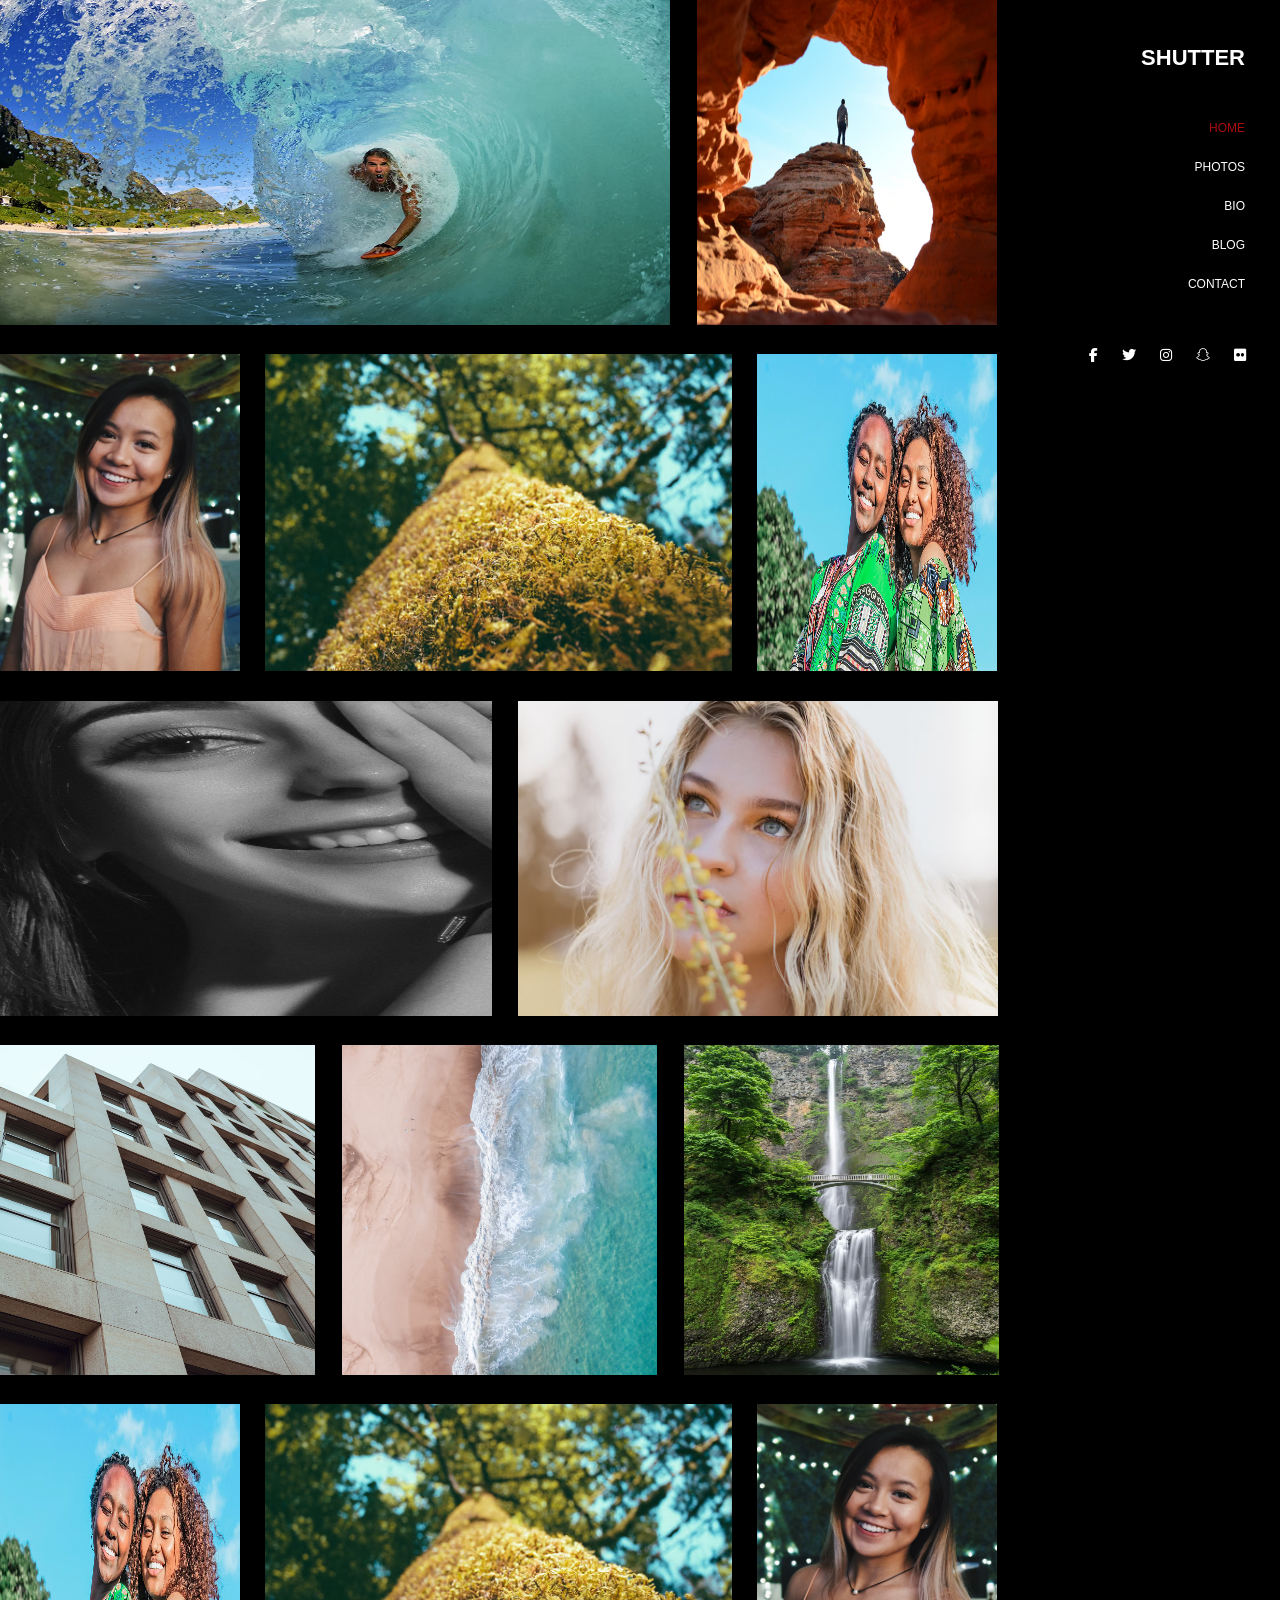
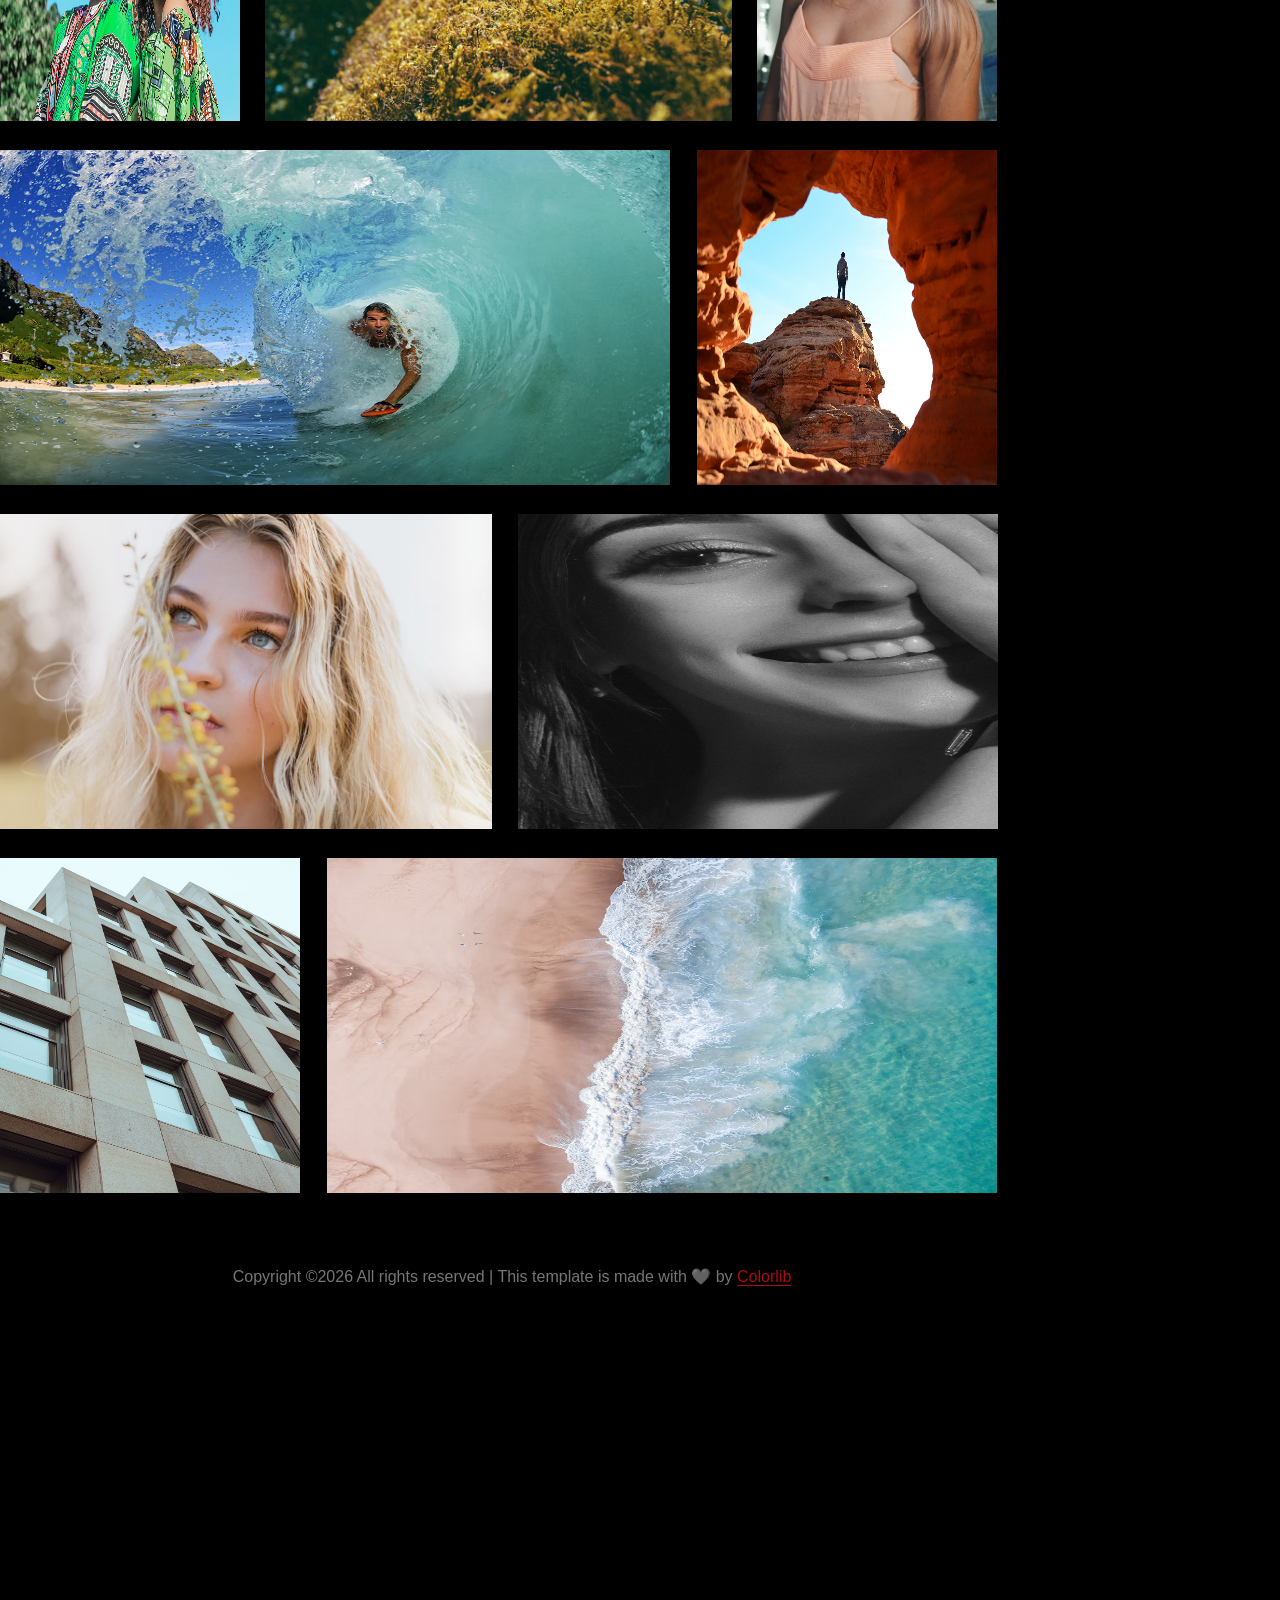
<file: index.html>
<!DOCTYPE html>
<html lang="en">
<head>
    <meta charset="UTF-8">
    <meta name="viewport" content="width=device-width, initial-scale=1.0">
    <title>Shutter - Photography Portfolio</title>
    <link rel="icon" type="image/png" href="/images/favicon.png">
    <link rel="stylesheet" href="style.css">
    <link rel="stylesheet" href="https://cdnjs.cloudflare.com/ajax/libs/font-awesome/6.7.2/css/all.min.css">
</head>
<body>
<!-- ASIDE -->
    <aside>
        <div class="asides">
        <h2>SHUTTER</h2>
        <h6><a href="index.html" class="active">HOME</a></h6>
        <H6>PHOTOS</H6>
        <H6>BIO</H6>
        <H6>BLOG</H6>
        <H6><a href="about.html">CONTACT</a></H6>
        <div class="icons">
    <i class="fa-brands fa-facebook-f"></i>
    <i class="fa-brands fa-twitter"></i>
    <i class="fa-brands fa-instagram"></i>
    <i class="fa-brands fa-snapchat"></i>
    <i class="fa-brands fa-flickr"></i>
    </div>
    </div>
    </aside>
<!-- MAIN -->
 <main>
    <section>
<!-- PICTURE 1 -->
        <div class="picture1">
            <div class="overlay1">
            <img src="images/img1.avif" alt="icon">
            <h6>Photos Title Here</h6>
            <p>42 PHOTOS</p>
            </div>
            <div class="overlay2">
            <img src="images/img2.avif" alt="icon">
            <h6>Photos Title Here</h6>
            <p>804 PHOTOS</p>
            </div>
        </div>
<!-- PICTURE 2 -->
        <div class="picture2">
              <div class="overlay3">
            <img src="images/img3.avif" alt="icon">
            <h6>Photos Title Here</h6>
            <p>42 PHOTOS</p>
            </div>
            <div class="overlay4">
            <img src="images/img4.avif" alt="icon">
            <h6>Photos Title Here</h6>
            <p>804 PHOTOS</p>
            </div>
            <div class="overlay5">
            <img src="images/img5.avif" alt="icon">
            <h6>Photos Title Here</h6>
            <p>42 PHOTOS</p>
            </div>
        </div>
<!-- PICTURE 3 -->
          <div class="picture3">
            <div class="overlay6">
            <img src="images/img6.avif" alt="icon">
            <h6>Photos Title Here</h6>
            <p>804 PHOTOS</p>
            </div>
            <div class="overlay7">
            <img src="images/img7.avif" alt="icon">
            <h6>Photos Title Here</h6>
            <p>42 PHOTOS</p>
            </div>
        </div>
<!-- PICTURE 4 -->
 <div class="picture4">
            <div class="overlay8">
            <img src="images/img8.avif" alt="icon">
            <h6>Photos Title Here</h6>
            <p>804 PHOTOS</p>
            </div>
            <div class="overlay9">
            <img src="images/img9.avif" alt="icon">
            <h6>Photos Title Here</h6>
            <p>42 PHOTOS</p>
            </div>
            <div class="overlay10">
            <img src="images/img10.avif" alt="icon">
            <h6>Photos Title Here</h6>
            <p>804 PHOTOS</p>
            </div>
        </div>
<!-- PICTURE 5 -->
            <div class="picture5">
            <div class="overlay11">
            <img src="images/img5.avif" alt="icon">
            <h6>Photos Title Here</h6>
            <p>42 PHOTOS</p>
            </div>
            <div class="overlay12">
            <img src="images/img4.avif" alt="icon">
            <h6>Photos Title Here</h6>
            <p>804 PHOTOS</p>
            </div>
            <div class="overlay13">
            <img src="images/img3.avif" alt="icon">
            <h6>Photos Title Here</h6>
            <p>42 PHOTOS</p>
            </div>
        </div>
<!-- PICTURE 6 -->
 <div class="picture6">
            <div class="overlay14">
            <img src="images/img1.avif" alt="icon">
            <h6>Photos Title Here</h6>
            <p>42 PHOTOS</p>
            </div>
            <div class="overlay15">
            <img src="images/img2.avif" alt="icon">
            <h6>Photos Title Here</h6>
            <p>804 PHOTOS</p>
            </div>
        </div>
<!-- PICTURE 7 -->
  <div class="picture7">
            <div class="overlay16">
            <img src="images/img7.avif" alt="icon">
            <h6>Photos Title Here</h6>
            <p>804 PHOTOS</p>
            </div>
            <div class="overlay17">
            <img src="images/img6.avif" alt="icon">
            <h6>Photos Title Here</h6>
            <p>42 PHOTOS</p>
            </div>
        </div>
<!-- PICTURE 8 -->
  <div class="picture8">
            <div class="overlay18">
            <img src="images/img8.avif" alt="icon">
            <h6>Photos Title Here</h6>
            <p>42 PHOTOS</p>
            </div>
            <div class="overlay19">
            <img src="images/img9.avif" alt="icon">
            <h6>Photos Title Here</h6>
            <p>804 PHOTOS</p>
            </div>
        </div>
</section>
 </main>
<!-- FOOTER -->
 <Footer>
<p>Copyright ©2026 All rights reserved | This template is made with 🩶 by <span>Colorlib</span></p>
 </Footer>
</body>
</html>
</file>
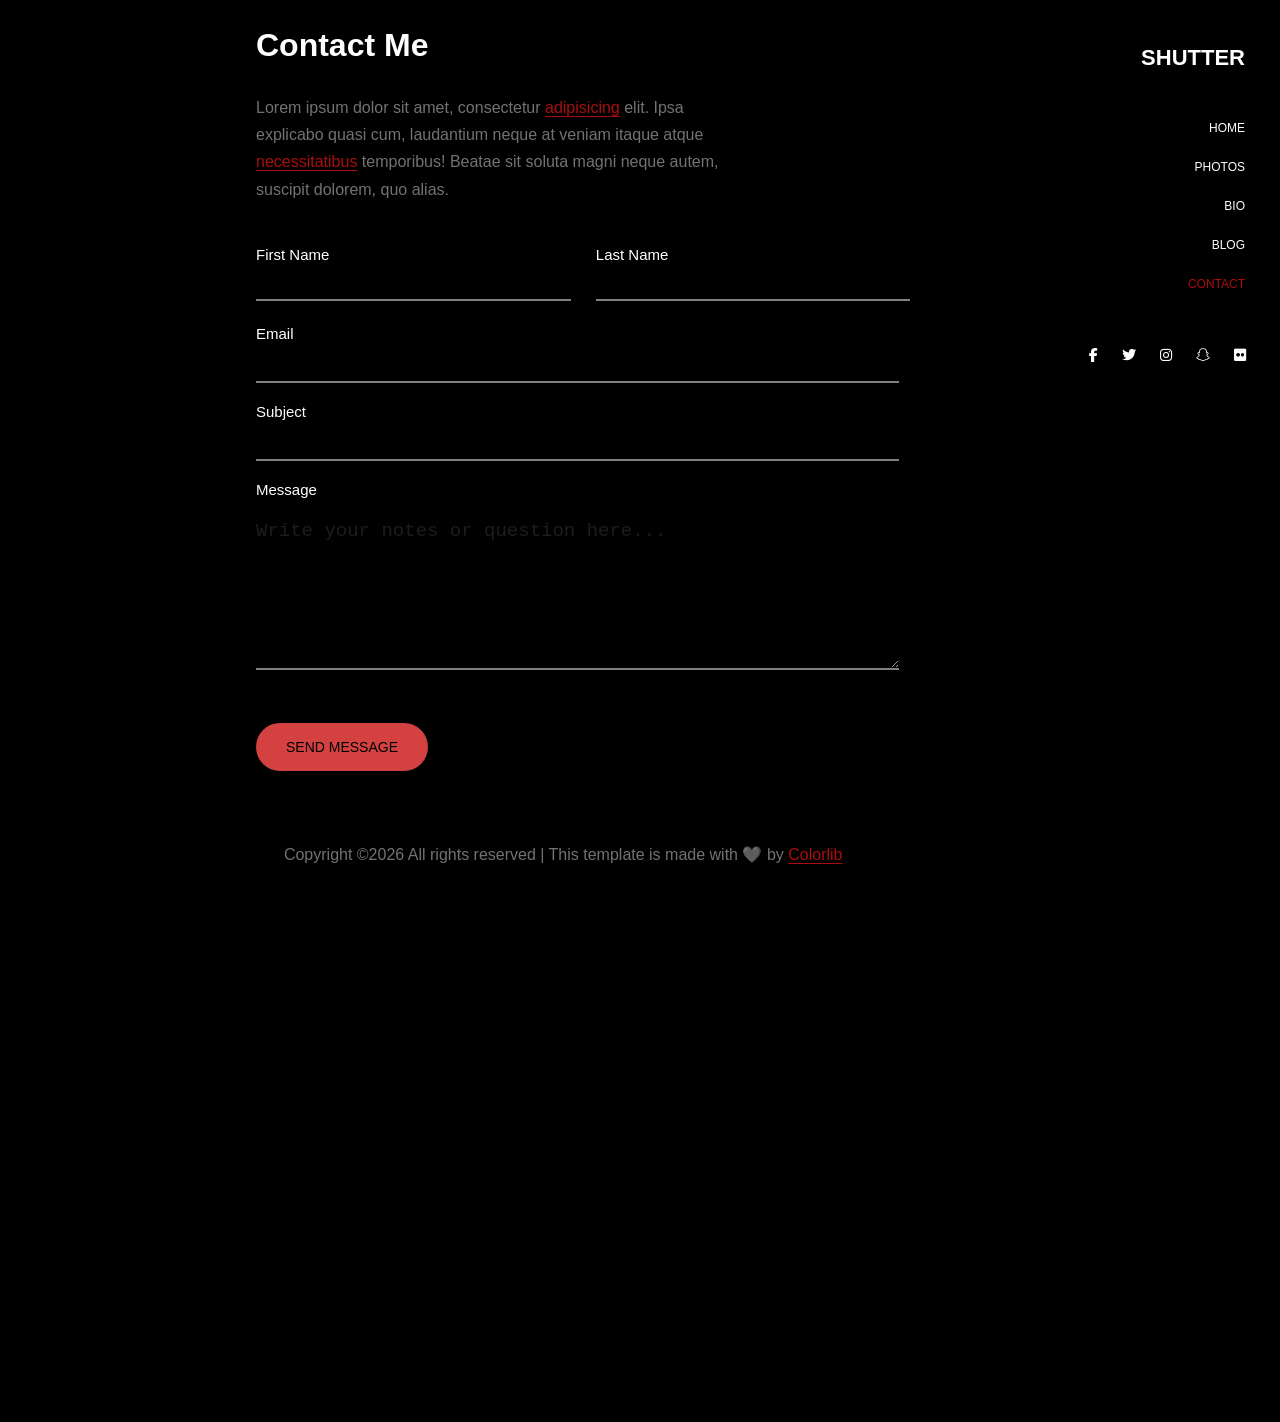
<file: about.html>
<!DOCTYPE html>
<html lang="en">
<head>
    <meta charset="UTF-8">
    <meta name="viewport" content="width=device-width, initial-scale=1.0">
    <title>Contact - Shutter</title>
    <link rel="shortcut icon" href="/images/favicon.png" type="image/x-icon">
    <link rel="stylesheet" href="code.css">
    <link rel="stylesheet" href="https://cdnjs.cloudflare.com/ajax/libs/font-awesome/6.7.2/css/all.min.css">
</head>
<body>
    <!-- ASIDE -->
    <aside>
        <div class="asides">
        <h2>SHUTTER</h2>
        <h6><a href="index.html">HOME</a></h6>
        <H6>PHOTOS</H6>
        <H6>BIO</H6>
        <H6>BLOG</H6>
        <H6><a href="about.html" class="active">CONTACT</a></H6>
        <div class="icons">
    <i class="fa-brands fa-facebook-f"></i>
    <i class="fa-brands fa-twitter"></i>
    <i class="fa-brands fa-instagram"></i>
    <i class="fa-brands fa-snapchat"></i>
    <i class="fa-brands fa-flickr"></i>
    </div>
    </div>
    </aside>
<!-- MAIN -->
 <section>
    <main>
        <div class="contact">
            <h2>Contact Me</h2>
            <p>Lorem ipsum dolor sit amet, consectetur <span>adipisicing</span> elit. Ipsa <br>
            explicabo quasi cum, laudantium neque at veniam itaque atque <br>
            <span>necessitatibus</span> temporibus! Beatae sit soluta magni neque autem, <br>
            suscipit dolorem, quo alias.</p>p
            <form>
                <div class="row">
                <div class="acha">
                <label for="name">First Name</label>
                <input type="text" id="name">
                </div>
                <div class="acha">
                <label for="last">Last Name</label>
                <input type="text" id="last">
                <br>
                </div>
                </div>
            <div class="field">
                <label for="email">Email</label>
                <input type="email" id="email">
                </div>
            </form>
            <div class="field">
                <label for="subject">Subject</label>
                <input type="text" id="subject">
                </div>
            </form>
            <div class="field">
                <label for="message">Message</label>
                <textarea id="message" class="sarim">Write your notes or question here...</textarea>
                </div>
                <button>SEND MESSAGE</button>
            </form>
<!-- FOOTER -->
  <Footer>
<p>Copyright ©2026 All rights reserved | This template is made with 🩶 by <span>Colorlib</span></p>
 </Footer>
</div>
    </main>
 </section>
</body>
</html>
</file>
<file: style.css>
*{
    margin: 0px;
    padding: 0px;
    box-sizing: border-box;
}
body{
    background-color: black;
    font-family: Arial, Helvetica, sans-serif;
}
html{
    scroll-behavior: smooth;
}
/* ASIDE */
aside{
    background-color: black;
    width: 20%;
    height: 100vh;
    color: white;
    float: left;
    position: absolute;
    top: 0;
    left: 80%;
    position: fixed;
}
.asides{
    text-align: end;
    padding: 45px 35px;
}
.asides >h6 a{
    color: white;
    text-decoration: none;
}
.asides .active {
    color: rgba(244, 19, 19, 0.699);
}
h2{
    font-size: 22px;
    font-weight: bold;
    margin-bottom: 50px;
    cursor: pointer;
}
h6{
    font-size: 12px;
    font-weight: 100;
    margin-bottom: 25px;
    cursor: pointer;
}
.icons{
    display: flex;
    gap: 24px;
    margin-top: 57px;
    margin-left: 30px;
    font-size: 14px;
    cursor: pointer;
}
/* MAIN */
section{
    width: 80%;
}
/* PICTURE 1 */
.picture1{
    display: flex;
    margin-bottom: 25px;
}
.overlay1{
    width: 670px;
    margin-right: 27px;
    position: relative;
}
.overlay1 >img{
    width: 100%;
    height: 325px;
    transition: 0.3s all ease-in-out;
}
.overlay2{
    width: 300px;
    position: relative;
}
.overlay2 >img{
    width: 100%;
    height: 325px;
    transition: 0.3s all ease-in-out;
}
.overlay1 h6{
    color: white;
    position: absolute;
    top: 46%;
    left: 270px;
    font-size: 16px;
    color: white;
    font-weight: bold;
    opacity: 0;
}
.overlay1 p{
    color: white;
    position: absolute;
    top: 54%;
    left: 300px;
    font-size: 12px;
    color: white;
    opacity: 0;
    
}
.overlay1:hover h6{
    opacity: 1;
    color: white;
    transition: 0.3s all ease-in-out;
}
.overlay1:hover p{
    opacity: 1;
    color: white;
    transition: 0.3s all ease-in-out;
}
.overlay1:hover >img{
    filter: brightness(40%);
    transition: 0.3s all ease-in-out;
    cursor: pointer;
}
.picture1 .overlay2 h6{
    color: white;
    position: absolute;
    top: 45%;
    left: 80px;
    font-size: 16px;
    font-weight: bold;
    opacity: 0;
}
.overlay2 p{
    color: white;
    position: absolute;
    top: 53%;
    left: 105px;
    font-size: 12px;
    color: white;
    opacity: 0;
}
.overlay2:hover h6{
    opacity: 1;
    color: white;
    transition: 0.3s all ease-in-out;
}
.overlay2:hover p{
    opacity: 1;
    color: white;
    transition: 0.3s all ease-in-out;
}
.overlay2:hover >img{
    filter: brightness(40%);
    transition: 0.3s all ease-in-out;
    cursor: pointer;
}
/* PICTURE 2 */
.picture2{
    display: flex;
    gap: 25px;
    margin-bottom: 26px;
}
.overlay3{
    width: 240px;
}
.overlay3 >img{
    width: 100%;
    height: 317px;
    transition: 0.3s all ease-in-out;
}
.overlay3 h6{
    color: white;
    position: absolute;
    top: 91%;
    left: 52px;
    font-size: 16px;
    color: white;
    font-weight: bold;
    opacity: 0;
}
.overlay3 p{
    color: white;
    position: absolute;
    top: 95%;
    left: 79px;
    font-size: 12px;
    color: white;
    opacity: 0;
}
.overlay3:hover h6{
    opacity: 1;
    color: white;
    transition: 0.3s all ease-in-out;
}
.overlay3:hover p{
    opacity: 1;
    color: white;
    transition: 0.3s all ease-in-out;
}
.overlay3:hover >img{
    filter: brightness(40%);
    transition: 0.4s all ease-in-out;
    cursor: pointer;
}
.overlay4{
    width: 467px;
}
.overlay4 >img{
    width: 100%;
    height: 317px;
    transition: 0.3s all ease-in-out;
}
.overlay4 h6{
    color: white;
    position: absolute;
    top: 91%;
    left: 430px;
    font-size: 16px;
    color: white;
    font-weight: bold;
    opacity: 0;
}
.overlay4 p{
    color: white;
    position: absolute;
    top: 95%;
    left: 460px;
    font-size: 12px;
    color: white;
    opacity: 0;
}
.overlay4:hover h6{
    opacity: 1;
    color: white;
    transition: 0.4s all ease-in-out;
}
.overlay4:hover p{
    opacity: 1;
    color: white;
    transition: 0.4s all ease-in-out;
}
.overlay4:hover >img{
    filter: brightness(40%);
    transition: 0.3s all ease-in-out;
    cursor: pointer;
}
.overlay5{
    width: 240px;
}
.overlay5 >img{
    width: 100%;
    height: 317px;
    transition: 0.3s all ease-in-out;
}
.overlay5 h6{
    color: white;
    position: absolute;
    top: 91%;
    left: 807px;
    font-size: 16px;
    color: white;
    font-weight: bold;
    opacity: 0;
}
.overlay5 p{
    color: white;
    position: absolute;
    top: 95%;
    left: 835px;
    font-size: 12px;
    color: white;
    opacity: 0;
}
.overlay5:hover h6{
    opacity: 1;
    color: white;
    transition: 0.3s all ease-in-out;
}
.overlay5:hover p{
    opacity: 1;
    color: white;
    transition: 0.4s all ease-in-out;
}
.overlay5:hover >img{
    filter: brightness(40%);
    transition: 0.4s all ease-in-out;
    cursor: pointer;
}
/* PICTURE 3 */
.picture3{
    display: flex;
    margin-bottom: 25px;
    gap: 26px;
}
.overlay6{
    width: 492px;
}
.overlay6 >img{
    width: 100%;
    height: 315px;
    transition: 0.3s all ease-in-out;
}
.overlay6 h6{
    color: white;
    position: absolute;
    top: 148%;
    left: 180px;
    font-size: 16px;
    color: white;
    font-weight: bold;
    opacity: 0;
}
.overlay6 p{
    color: white;
    position: absolute;
    top: 152%;
    left: 215px;
    font-size: 12px;
    color: white;
    opacity: 0;
}
.overlay6:hover h6{
    opacity: 1;
    color: white;
    transition: 0.3s all ease-in-out;
}
.overlay6:hover p{
    opacity: 1;
    color: white;
    transition: 0.4s all ease-in-out;
}
.overlay6:hover >img{
    filter: brightness(40%);
    transition: 0.4s all ease-in-out;
    cursor: pointer;
}
.overlay7{
    width: 480px;
}
.overlay7 >img{
    width: 100%;
    height: 315px;
    transition: 0.3s all ease-in-out;
}
.overlay7 h6{
    color: white;
    position: absolute;
    top: 148%;
    left: 675px;
    font-size: 16px;
    color: white;
    font-weight: bold;
    opacity: 0;
}
.overlay7 p{
    color: white;
    position: absolute;
    top: 152%;
    left: 699px;
    font-size: 12px;
    color: white;
    opacity: 0;
}
.overlay7:hover h6{
    opacity: 1;
    color: white;
    transition: 0.3s all ease-in-out;
}
.overlay7:hover p{
    opacity: 1;
    color: white;
    transition: 0.4s all ease-in-out;
}
.overlay7:hover >img{
    filter: brightness(40%);
    transition: 0.4s all ease-in-out;
    cursor: pointer;
}
/* PICTURE 4 */
.picture4{
    display: flex;
    gap: 27px;
    margin-bottom: 25px;
}
.overlay8{
    width: 315px;
}
.overlay8 >img{
    width: 100%;
    height: 330px;
    transition: 0.3s all ease-in-out;
}
.overlay8 h6{
    color: white;
    position: absolute;
    top: 210%;
    left: 87px;
    font-size: 16px;
    color: white;
    font-weight: bold;
    opacity: 0;
}
.overlay8 p{
    color: white;
    position: absolute;
    top: 214%;
    left: 115px;
    font-size: 12px;
    color: white;
    opacity: 0;
}
.overlay8:hover h6{
    opacity: 1;
    color: white;
    transition: 0.3s all ease-in-out;
}
.overlay8:hover p{
    opacity: 1;
    color: white;
    transition: 0.4s all ease-in-out;
}
.overlay8:hover >img{
    filter: brightness(40%);
    transition: 0.4s all ease-in-out;
    cursor: pointer;
}
.overlay9{
    width: 315px;
}
.overlay9 >img{
    width: 100%;
    height: 330px;
    transition: 0.3s all ease-in-out;
}
.overlay9 h6{
    color: white;
    position: absolute;
    top: 210%;
    left: 431px;
    font-size: 16px;
    color: white;
    font-weight: bold;
    opacity: 0;
}
.overlay9 p{
    color: white;
    position: absolute;
    top: 214%;
    left: 462px;
    font-size: 12px;
    color: white;
    opacity: 0;
}
.overlay9:hover h6{
    opacity: 1;
    color: white;
    transition: 0.3s all ease-in-out;
}
.overlay9:hover p{
    opacity: 1;
    color: white;
    transition: 0.4s all ease-in-out;
}
.overlay9:hover >img{
    filter: brightness(40%);
    transition: 0.4s all ease-in-out;
    cursor: pointer;
}
.overlay10{
    width: 315px;
}
.overlay10 >img{
    width: 100%;
    height: 330px;
    transition: 0.3s all ease-in-out;
}
.overlay10 h6{
    color: white;
    position: absolute;
    top: 210%;
    left: 770px;
    font-size: 16px;
    color: white;
    font-weight: bold;
    opacity: 0;
}
.overlay10 p{
    color: white;
    position: absolute;
    top: 214%;
    left: 794px;
    font-size: 12px;
    color: white;
    opacity: 0;
}
.overlay10:hover h6{
    opacity: 1;
    color: white;
    transition: 0.3s all ease-in-out;
}
.overlay10:hover p{
    opacity: 1;
    color: white;
    transition: 0.4s all ease-in-out;
}
.overlay10:hover >img{
    filter: brightness(40%);
    transition: 0.4s all ease-in-out;
    cursor: pointer;
}
/* PICTURE 5 */
.picture5{
    display: flex;
    gap: 25px;
    margin-bottom: 25px;
}
.overlay11{
    width: 240px;
}
.overlay11 >img{
    width: 100%;
    height: 317px;
    transition: 0.3s all ease-in-out;
}
.overlay11 h6{
    color: white;
    position: absolute;
    top: 270%;
    left: 50px;
    font-size: 16px;
    color: white;
    font-weight: bold;
    opacity: 0;
}
.overlay11 p{
    color: white;
    position: absolute;
    top: 274%;
    left: 78px;
    font-size: 12px;
    color: white;
    opacity: 0;
}
.overlay11:hover h6{
    opacity: 1;
    color: white;
    transition: 0.3s all ease-in-out;
}
.overlay11:hover p{
    opacity: 1;
    color: white;
    transition: 0.4s all ease-in-out;
}
.overlay11:hover >img{
    filter: brightness(40%);
    transition: 0.4s all ease-in-out;
    cursor: pointer;
}
.overlay12{
    width: 467px;
}
.overlay12 >img{
    width: 100%;
    height: 317px;
    transition: 0.3s all ease-in-out;
}
.overlay12 h6{
    color: white;
    position: absolute;
    top: 270%;
    left: 428px;
    font-size: 16px;
    color: white;
    font-weight: bold;
    opacity: 0;
}
.overlay12 p{
    color: white;
    position: absolute;
    top: 274%;
    left: 456px;
    font-size: 12px;
    color: white;
    opacity: 0;
}
.overlay12:hover h6{
    opacity: 1;
    color: white;
    transition: 0.3s all ease-in-out;
}
.overlay12:hover p{
    opacity: 1;
    color: white;
    transition: 0.4s all ease-in-out;
}
.overlay12:hover >img{
    filter: brightness(40%);
    transition: 0.4s all ease-in-out;
    cursor: pointer;
}
.overlay13{
    width: 240px;
}
.overlay13 >img{
    width: 100%;
    height: 317px;
    transition: 0.3s all ease-in-out;
}
.overlay13 h6{
    color: white;
    position: absolute;
    top: 270%;
    left: 810px;
    font-size: 16px;
    color: white;
    font-weight: bold;
    opacity: 0;
}
.overlay13 p{
    color: white;
    position: absolute;
    top: 274%;
    left: 835px;
    font-size: 12px;
    color: white;
    opacity: 0;
}
.overlay13:hover h6{
    opacity: 1;
    color: white;
    transition: 0.3s all ease-in-out;
}
.overlay13:hover p{
    opacity: 1;
    color: white;
    transition: 0.4s all ease-in-out;
}
.overlay13:hover >img{
    filter: brightness(40%);
    transition: 0.4s all ease-in-out;
    cursor: pointer;
}
/* PICTURE 6 */
.picture6{
    display: flex;
    margin-bottom: 25px;
}
.overlay14{
    width: 670px;
    margin-right: 27px;
    position: relative;
}
.overlay14>img{
    width: 100%;
    height: 335px;
    transition: 0.3s all ease-in-out;
}
.overlay14 h6{
    color: white;
    position: absolute;
    top: 45%;
    left: 260px;
    font-size: 16px;
    color: white;
    font-weight: bold;
    opacity: 0;
}
.overlay14 p{
    color: white;
    position: absolute;
    top: 52%;
    left: 290px;
    font-size: 12px;
    color: white;
    opacity: 0;
}
.overlay14:hover h6{
    opacity: 1;
    color: white;
    transition: 0.3s all ease-in-out;
}
.overlay14:hover p{
    opacity: 1;
    color: white;
    transition: 0.4s all ease-in-out;
}
.overlay14:hover >img{
    filter: brightness(40%);
    transition: 0.4s all ease-in-out;
    cursor: pointer;
}
.overlay15{
    width: 300px;
    position: relative;
}
.overlay15 >img{
    width: 100%;
    height: 335px;
    transition: 0.3s all ease-in-out;
}
.overlay15 h6{
    color: white;
    position: absolute;
    top: 45%;
    left: 80px;
    font-size: 16px;
    color: white;
    font-weight: bold;
    opacity: 0;
}
.overlay15 p{
    color: white;
    position: absolute;
    top: 52%;
    left: 108px;
    font-size: 12px;
    color: white;
    opacity: 0;
}
.overlay15:hover h6{
    opacity: 1;
    color: white;
    transition: 0.3s all ease-in-out;
}
.overlay15:hover p{
    opacity: 1;
    color: white;
    transition: 0.4s all ease-in-out;
}
.overlay15:hover >img{
    filter: brightness(40%);
    transition: 0.4s all ease-in-out;
    cursor: pointer;
}
/* PICTURE 7 */
.picture7{
    display: flex;
    margin-bottom: 25px;
    gap: 26px;
}
.overlay16{
    width: 492px;
}
.overlay16 >img{
    width: 100%;
    height: 315px;
    transition: 0.3s all ease-in-out;
}
.overlay16 h6{
    color: white;
    position: absolute;
    top: 391%;
    left: 180px;
    font-size: 16px;
    color: white;
    font-weight: bold;
    opacity: 0;
}
.overlay16 p{
    color: white;
    position: absolute;
    top: 395%;
    left: 208px;
    font-size: 12px;
    color: white;
    opacity: 0;
}
.overlay16:hover h6{
    opacity: 1;
    color: white;
    transition: 0.3s all ease-in-out;
}
.overlay16:hover p{
    opacity: 1;
    color: white;
    transition: 0.4s all ease-in-out;
}
.overlay16:hover >img{
    filter: brightness(40%);
    transition: 0.4s all ease-in-out;
    cursor: pointer;
}
.overlay17{
    width: 480px;
}
.overlay17 >img{
    width: 100%;
    height: 315px;
    transition: 0.3s all ease-in-out;
}
.overlay17 h6{
    color: white;
    position: absolute;
    top: 391%;
    left: 680px;
    font-size: 16px;
    color: white;
    font-weight: bold;
    opacity: 0;
}
.overlay17 p{
    color: white;
    position: absolute;
    top: 395%;
    left: 708px;
    font-size: 12px;
    color: white;
    opacity: 0;
}
.overlay17:hover h6{
    opacity: 1;
    color: white;
    transition: 0.3s all ease-in-out;
}
.overlay17:hover p{
    opacity: 1;
    color: white;
    transition: 0.4s all ease-in-out;
}
.overlay17:hover >img{
    filter: brightness(40%);
    transition: 0.4s all ease-in-out;
    cursor: pointer;
}
/* PICTURE 8 */
.picture8{
    display: flex;
    margin-bottom: 70px;
}
.overlay18{
    width: 300px;
    margin-right: 27px;
    position: relative;
}
.overlay18>img{
    width: 100%;
    height: 335px;
    transition: 0.3s all ease-in-out;
}
.overlay18 h6{
    color: white;
    position: absolute;
    top: 43%;
    left: 80px;
    font-size: 16px;
    color: white;
    font-weight: bold;
    opacity: 0;
}
.overlay18 p{
    color: white;
    position: absolute;
    top: 50%;
    left: 109px;
    font-size: 12px;
    color: white;
    opacity: 0;
}
.overlay18:hover h6{
    opacity: 1;
    color: white;
    transition: 0.3s all ease-in-out;
}
.overlay18:hover p{
    opacity: 1;
    color: white;
    transition: 0.4s all ease-in-out;
}
.overlay18:hover >img{
    filter: brightness(40%);
    transition: 0.4s all ease-in-out;
    cursor: pointer;
}
.overlay19{
    width: 670px;
    position: relative;
}
.overlay19 >img{
    width: 100%;
    height: 335px;
    transition: 0.3s all ease-in-out;
}
.overlay19 h6{
    color: white;
    position: absolute;
    top: 43%;
    left: 240px;
    font-size: 16px;
    color: white;
    font-weight: bold;
    opacity: 0;
}
.overlay19 p{
    color: white;
    position: absolute;
    top: 50%;
    left: 270px;
    font-size: 12px;
    color: white;
    opacity: 0;
}
.overlay19:hover h6{
    opacity: 1;
    color: white;
    transition: 0.3s all ease-in-out;
}
.overlay19:hover p{
    opacity: 1;
    color: white;
    transition: 0.4s all ease-in-out;
}
.overlay19:hover >img{
    filter: brightness(40%);
    transition: 0.4s all ease-in-out;
    cursor: pointer;
}
/* FOOTER */
footer >p{
    width: 80%;
    color: rgba(178, 178, 178, 0.662);
    margin-bottom: 70px;
    text-align: center;
    font-size: 16px;

}
span{
    color: rgba(244, 19, 19, 0.699);
    text-decoration: underline rgba(244, 19, 19, 0.699);
    text-underline-offset: 3px ;
    cursor: pointer;
    transition: 0.2s all ease-in-out;
}
span:hover{
    color:   rgba(190, 41, 41, 0.749);
    transition: 0.2s all ease-in-out;
}
</file>
<file: code.css>
*{
    margin: 0px;
    padding: 0px;
    box-sizing: border-box;
}
body{
    background-color: black;
    font-family: Arial, Helvetica, sans-serif;
}
html{
    scroll-behavior: smooth;
}
/* ASIDE */
aside{
    background-color: black;
    width: 20%;
    height: 100vh;
    color: white;
    float: left;
    position: absolute;
    top: 0;
    left: 80%;
    position: fixed;
}
.asides{
    text-align: end;
    padding: 45px 35px;
}
.asides >h6 a{
    color: white;
    text-decoration: none;
}
.asides .active {
    color: rgba(244, 19, 19, 0.699);
}
h2{
    font-size: 22px;
    font-weight: bold;
    margin-bottom: 50px;
    cursor: pointer;
}
h6{
    font-size: 12px;
    font-weight: 100;
    margin-bottom: 25px;
    cursor: pointer;
}
.icons{
    display: flex;
    gap: 24px;
    margin-top: 57px;
    margin-left: 30px;
    font-size: 14px;
    cursor: pointer;
}
/* MAIN */
main{
    width: 80%;
    height: 155vh;
    background-color: black;
}
.contact{
    margin-top: 27px;
    margin-left: 25%;
}
.contact h2{
    color: white;
    font-size: 32px;
    margin-bottom: 30px;
}
.contact p{
    color: rgba(184, 181, 181, 0.626);
    line-height: 1.7;
    margin-bottom: 25px;
}
span{
    color: rgba(236, 41, 41, 0.756);
    text-decoration: underline rgba(244, 19, 19, 0.699);
    text-underline-offset: 3px;
}
/* FORM */
.row{
    display: flex;
    gap: 25px;
    margin-bottom: 24px;
}
form >.acha{
    display: flex;
    flex-direction: column;
}
.acha >label{
    color: white;
    margin-bottom: 10px;
    font-size: 15px;
}
.acha >input{
    width: 100%;
    height: 37px;
    border: none;
    outline: none;
    background: transparent;
    border-bottom: 2px solid gray;
    caret-color: white;
    font-size: 19px;
}
.acha input:focus{
    border-bottom: 2px solid white;
}
.field{
    display: flex;
    flex-direction: column;
    width: 643px;
    margin-bottom: 20px;
}
.field label{
    color: white;
    font-size: 15px;
}
.field input{
    height: 41px;
    outline: none;
    border: none;
    border-bottom: 2px solid gray;
    background: transparent;
    caret-color: white;
    font-size: 19px;
}
.field textarea{
    color: white;
    font-size: 15px;
}
.field textarea{
    height: 41px;
    outline: none;
    border: none;
    border-bottom: 2px solid gray;
    background: transparent;
    caret-color: white;
    font-size: 19px;
}
.field input:focus{
    border-bottom: 2px solid white;
}
.field .sarim{
    height: 150px;
    color: rgba(139, 139, 139, 0.212);
    font-size: 14px;
    margin-top: 22px;
    caret-color: white;
    font-size: 19px;
}
button{
    margin-top: 33px;
    padding: 16px 30px;
    border-radius: 30px;
    outline: none;
    border: none;
    font-size: 14px;
    color: black;
    background-color: rgb(211, 65, 65);
    cursor: pointer;
    transition: 0.3s all ease-in-out;
    margin-bottom: 70px;
}
button:hover{
    background-color: rgba(208, 59, 59, 0.76);
    transition: 0.3s all ease-in-out;
}
/* FOOTER */
footer >p{
    width: 80%;
    color: rgba(178, 178, 178, 0.662);
    margin-bottom: 70px;
    text-align: center;
    font-size: 16px;

}
span{
    color: rgba(244, 19, 19, 0.699);
    text-decoration: underline rgba(244, 19, 19, 0.699);
    text-underline-offset: 3px ;
    cursor: pointer;
    transition: 0.2s all ease-in-out;
}
span:hover{
    color:   rgba(190, 41, 41, 0.749);
    transition: 0.2s all ease-in-out;
}
</file>
